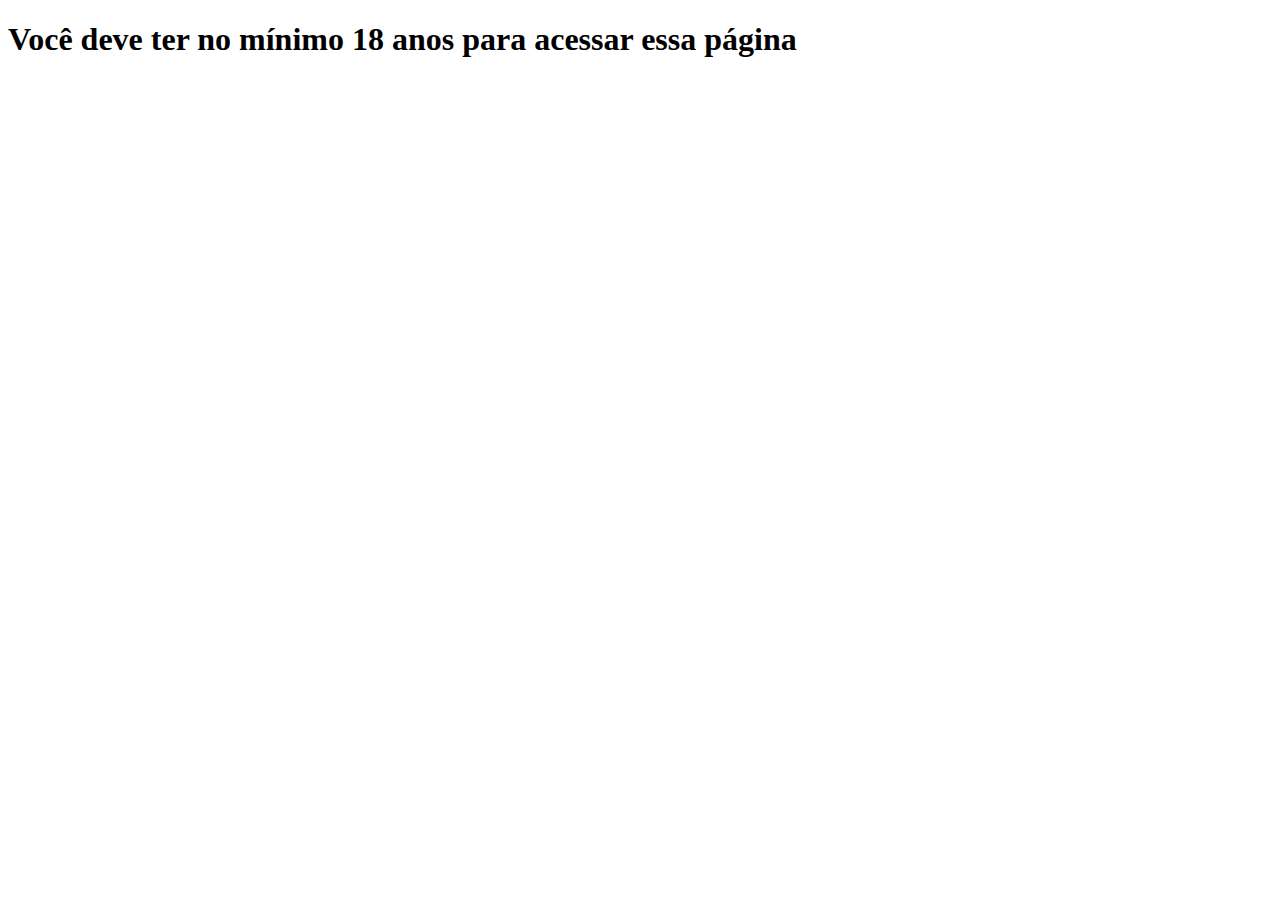
<file: index.html>
<!DOCTYPE html>
<html lang="pt-br">
  <head>
    <meta charset="UTF-8" />
    <meta name="viewport" content="width=device-width, initial-scale=1.0" />
    <meta name="keywords" content="vinho,tinto,vinheria,agnello,vinicola" />
    <meta
      name="description"
      content="Há mais de 15 anos no mercado, a melhor vinheria paulista está agora também na Internet!"
    />

    <title>Vinheria Agnello</title>

    <link rel="stylesheet" href="./css/main.css" />
    <link rel="stylesheet" href="./css/shop.css" />
    <link rel="stylesheet" href="./css/index.css" />
  </head>

  <body onload="verificarIdade()">
    <nav class="navbar">
      <a class="title" href=".">Agnello</a>

      <ul class="menu">
        <li><a href=".">início</a></li>
        <li><a href="pages/contato.html">contato</a></li>
      </ul>

      <a href="pages/login.html">login</a>
    </nav>

    <main>
      <div class="promocao">
        <img src="images/vinho-promocao.webp" alt="" srcset="" />
      </div>

      <div class="mais-vendidos">
        <h1>Mais vendidos</h1>
        <div class="products">
          <div class="product">
            <div class="product-image-bg">
              <div
                class="product-image"
                style="background-image: url('images/tallarico.png')"
              ></div>
            </div>

            <p>Vinho Tinto Tallarico 750ml</p>

            <div class="product-info">
              <span>R$ 12,43</span>
              <a href="pages/produto.html?id=tallarico" class="buy-button"
                >comprar</a
              >
            </div>
          </div>

          <div class="product">
            <div class="product-image-bg">
              <div
                class="product-image"
                style="background-image: url('images/gato-negro.png')"
              ></div>
            </div>

            <p>Vinho Tinto Gato Negro 750ml</p>

            <div class="product-info">
              <span>R$ 51,99</span>
              <a href="pages/produto.html?id=gato-negro" class="buy-button"
                >comprar</a
              >
            </div>
          </div>

          <div class="product">
            <div class="product-image-bg">
              <div
                class="product-image"
                style="background-image: url('images/dom-bosco.webp')"
              ></div>
            </div>

            <p>Vinho Tinto Dom Bosco Seco 750ml</p>

            <div class="product-info">
              <span>R$ 12,90</span>
              <a href="pages/produto.html?id=dom-bosco" class="buy-button"
                >comprar</a
              >
            </div>
          </div>

          <div class="product">
            <div class="product-image-bg">
              <div
                class="product-image"
                style="background-image: url('images/santa-helena.png')"
              ></div>
            </div>

            <p>Vinho Santa Helena Merlot 750ml</p>

            <div class="product-info">
              <span>R$ 45,96</span>
              <a href="pages/produto.html?id=santa-helena" class="buy-button"
                >comprar</a
              >
            </div>
          </div>
        </div>
      </div>

      <div class="nosso-negocio">
        <h1>Nosso negócio</h1>
        <iframe
          width="560"
          height="315"
          src="https://www.youtube.com/embed/hIKIHIC0Q4o?si=77I1Kl9d_a6rGxu1"
          title="YouTube video player"
          frameborder="0"
          allow="accelerometer; autoplay; clipboard-write; encrypted-media; gyroscope; picture-in-picture; web-share"
          referrerpolicy="strict-origin-when-cross-origin"
          allowfullscreen
        ></iframe>
      </div>
    </main>

    <footer class="footer">
      <div class="contato">
        <b>Vinheria Agnello</b>
        <p>11.111.111/1111-80</p>
        <p>De Segunda à Sexta das 09h às 18h</p>
        <a href="pages/mapa.html">
          Rua Costa Aguiar, 1376 - Conj. 12 - Ipiranga, São Paulo - SP,
          04204-001
        </a>
        <br />
        <p>contato@agnello.wine</p>
        <p>(11) 99999-9999</p>
      </div>

      <div class="redes-sociais">
        <a
          href="https://facebook.com/vinheria.agnello"
          rel="noopener noreferrer"
          target="_blank"
          >facebook.com/vinheria.agnello
        </a>
        <a
          href="https://instagr.am/vinheria.agnello"
          rel="noopener noreferrer"
          target="_blank"
          >instagr.am/vinheria.agnello</a
        >
      </div>
    </footer>

    <script src="js/verificar-idade.js"></script>
  </body>
</html>
</file>
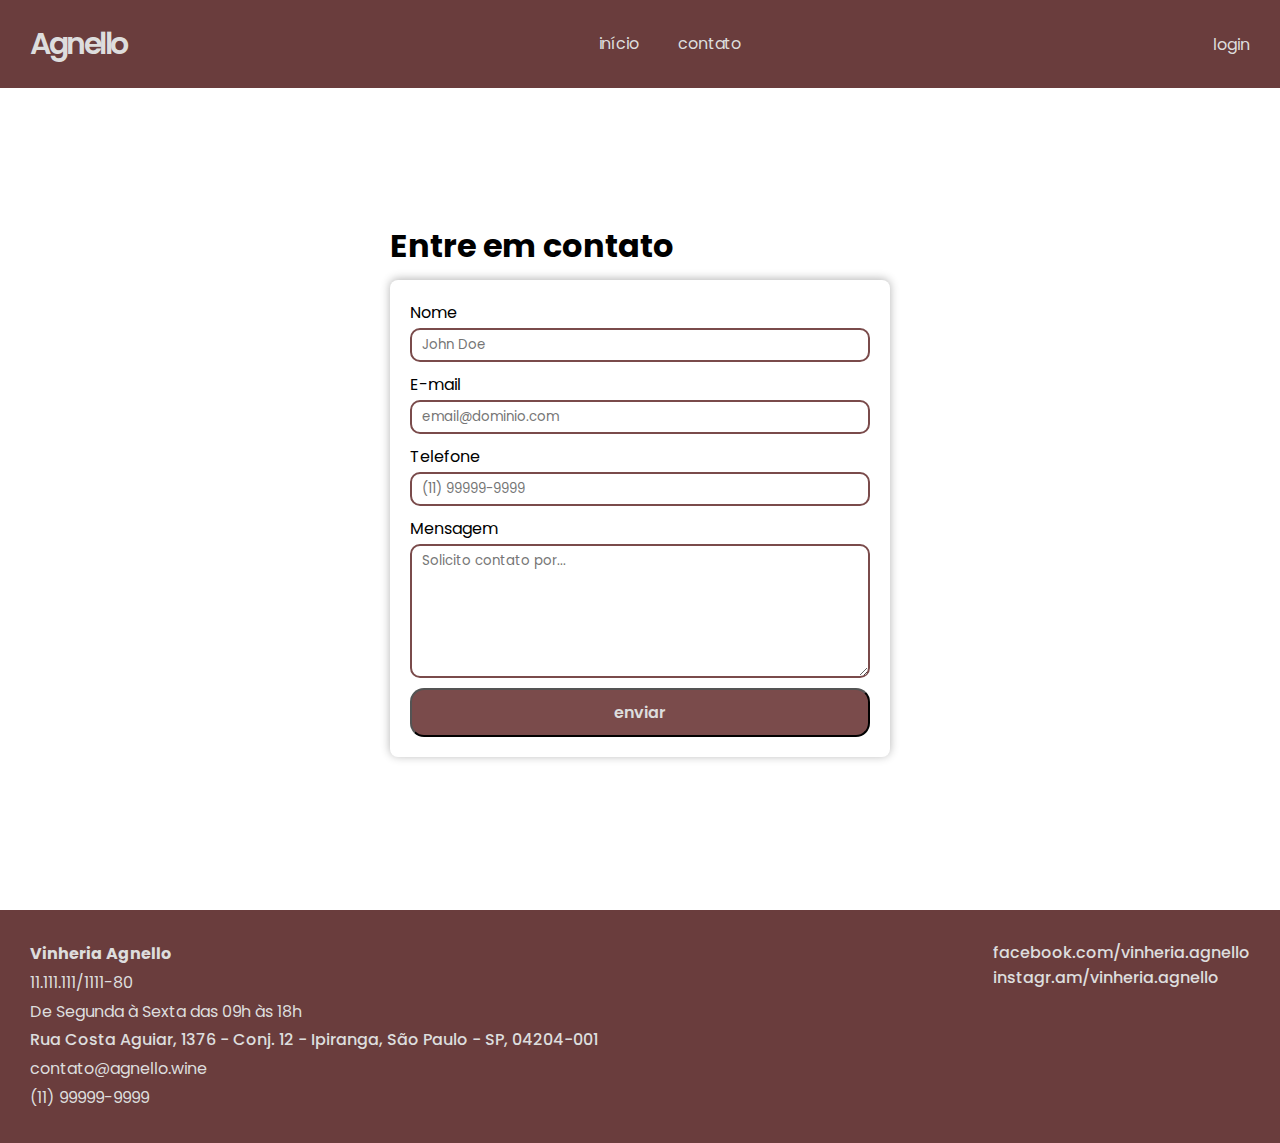
<file: pages/contato.html>
<!DOCTYPE html>
<html lang="en">
  <head>
    <meta charset="UTF-8" />
    <meta name="viewport" content="width=device-width, initial-scale=1.0" />
    <meta name="keywords" content="vinho,tinto,vinheria,agnello,vinicola" />
    <meta
      name="description"
      content="Há mais de 15 anos no mercado, a melhor vinheria paulista está agora também na Internet!"
    />

    <link rel="stylesheet" href="../css/main.css" />
    <link rel="stylesheet" href="../css/form.css" />

    <title>Vinheria Agnello - Contato</title>
  </head>

  <body>
    <nav class="navbar">
      <a class="title" href="../">Agnello</a>

      <ul class="menu">
        <li><a href="../">início</a></li>
        <li><a href="contato.html">contato</a></li>
      </ul>

      <a href="login.html">login</a>
    </nav>
    <main>
      <section>
        <h1>Entre em contato</h1>

        <form class="formulario" onsubmit="enviarContato()">
          <div class="secao-formulario">
            <label for="nome">Nome</label>
            <input type="text" name="nome" placeholder="John Doe" required />
          </div>

          <div class="secao-formulario">
            <label for="email">E-mail</label>
            <input
              type="email"
              name="email"
              placeholder="email@dominio.com"
              required
            />
          </div>

          <div class="secao-formulario">
            <label for="telefone">Telefone</label>
            <input
              type="tel"
              name="telefone"
              placeholder="(11) 99999-9999"
              required
            />
          </div>

          <div class="secao-formulario">
            <label for="nome">Mensagem</label>
            <textarea
              name="mensagem"
              cols="30"
              rows="6"
              placeholder="Solicito contato por..."
              required
            ></textarea>
          </div>

          <button type="submit">enviar</button>
        </form>
      </section>
    </main>

    <footer class="footer">
      <div class="contato">
        <b>Vinheria Agnello</b>
        <p>11.111.111/1111-80</p>
        <p>De Segunda à Sexta das 09h às 18h</p>
        <a href="mapa.html">
          Rua Costa Aguiar, 1376 - Conj. 12 - Ipiranga, São Paulo - SP,
          04204-001
        </a>
        <br />
        <p>contato@agnello.wine</p>
        <p>(11) 99999-9999</p>
      </div>

      <div class="redes-sociais">
        <a
          href="https://facebook.com/vinheria.agnello"
          rel="noopener noreferrer"
          target="_blank"
          >facebook.com/vinheria.agnello
        </a>
        <a
          href="https://instagr.am/vinheria.agnello"
          rel="noopener noreferrer"
          target="_blank"
          >instagr.am/vinheria.agnello</a
        >
      </div>
    </footer>

    <script src="../js/contato.js"></script>
  </body>
</html>
</file>
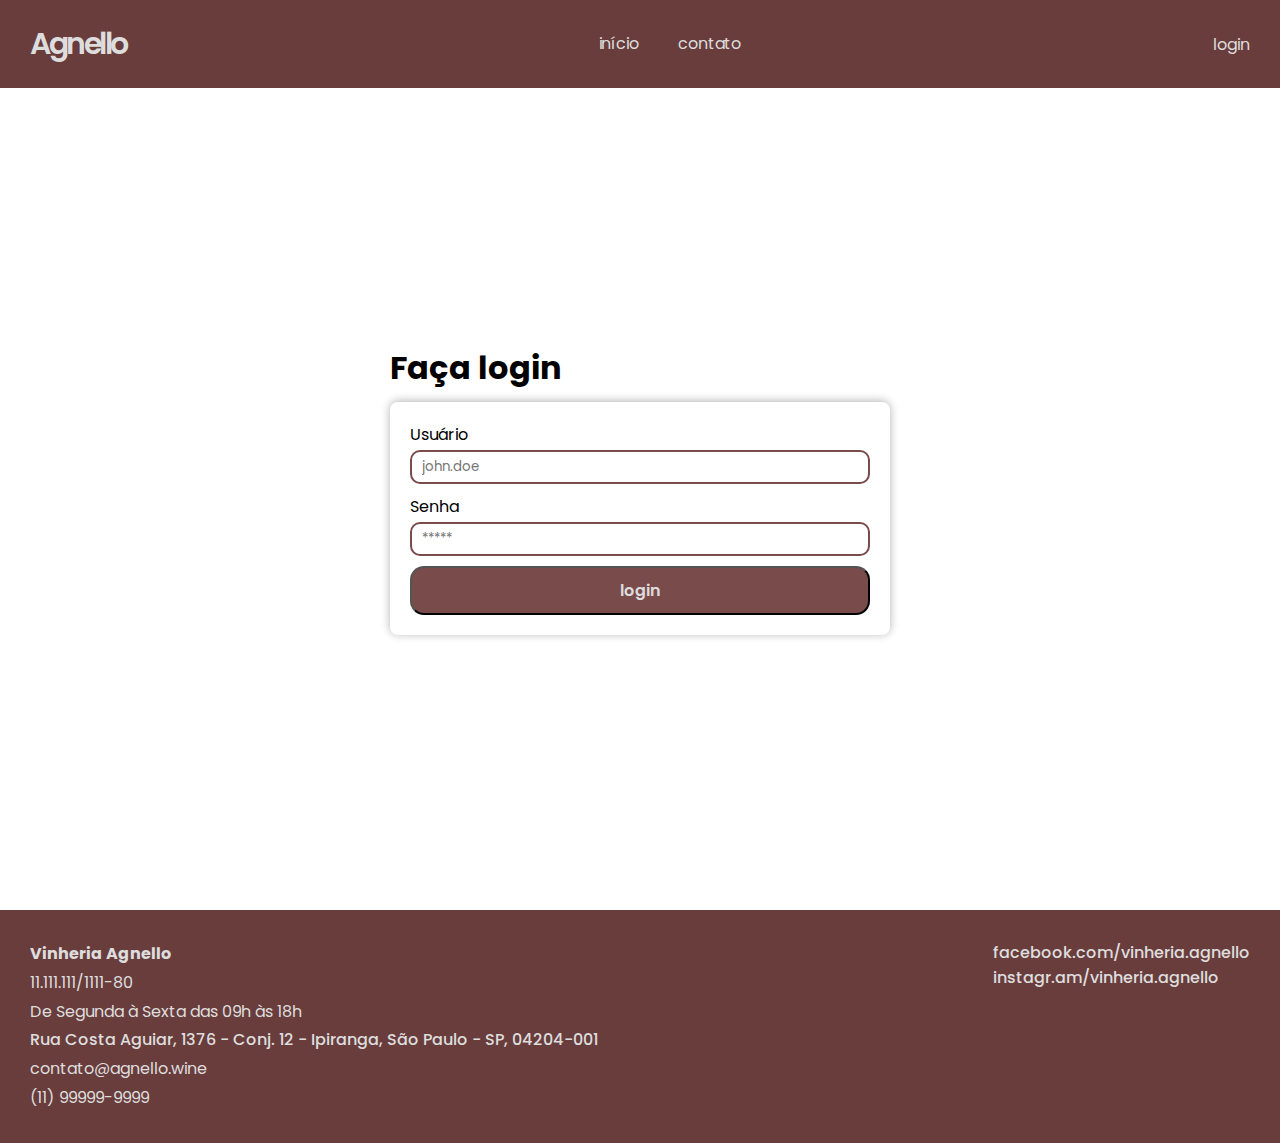
<file: pages/login.html>
<!DOCTYPE html>
<html lang="pt-br">
  <head>
    <meta charset="UTF-8" />
    <meta name="viewport" content="width=device-width, initial-scale=1.0" />
    <meta name="keywords" content="vinho,tinto,vinheria,agnello,vinicola" />
    <meta
      name="description"
      content="Há mais de 15 anos no mercado, a melhor vinheria paulista está agora também na Internet!"
    />

    <link rel="stylesheet" href="../css/main.css" />
    <link rel="stylesheet" href="../css/form.css" />

    <title>Vinheria Agnello - Login</title>
  </head>

  <body>
    <nav class="navbar">
      <a class="title" href="../">Agnello</a>

      <ul class="menu">
        <li><a href="../">início</a></li>
        <li><a href="contato.html">contato</a></li>
      </ul>

      <a href="login.html">login</a>
    </nav>
    <main>
      <section>
        <h1>Faça login</h1>

        <form class="formulario">
          <div class="secao-formulario">
            <label for="usuario">Usuário</label>
            <input
              type="usuario"
              name="usuario"
              id="usuario"
              placeholder="john.doe"
              required
            />
          </div>

          <div class="secao-formulario">
            <label for="password">Senha</label>
            <input
              type="password"
              name="password"
              id="password"
              placeholder="*****"
              required
            />
          </div>

          <button type="button" onclick="enviarLogin()">login</button>
        </form>
      </section>
    </main>

    <footer class="footer">
      <div class="contato">
        <b>Vinheria Agnello</b>
        <p>11.111.111/1111-80</p>
        <p>De Segunda à Sexta das 09h às 18h</p>
        <a href="mapa.html">
          Rua Costa Aguiar, 1376 - Conj. 12 - Ipiranga, São Paulo - SP,
          04204-001
        </a>
        <br />
        <p>contato@agnello.wine</p>
        <p>(11) 99999-9999</p>
      </div>

      <div class="redes-sociais">
        <a
          href="https://facebook.com/vinheria.agnello"
          rel="noopener noreferrer"
          target="_blank"
          >facebook.com/vinheria.agnello
        </a>
        <a
          href="https://instagr.am/vinheria.agnello"
          rel="noopener noreferrer"
          target="_blank"
          >instagr.am/vinheria.agnello</a
        >
      </div>
    </footer>

    <script src="../js/login.js"></script>
  </body>
</html>
</file>
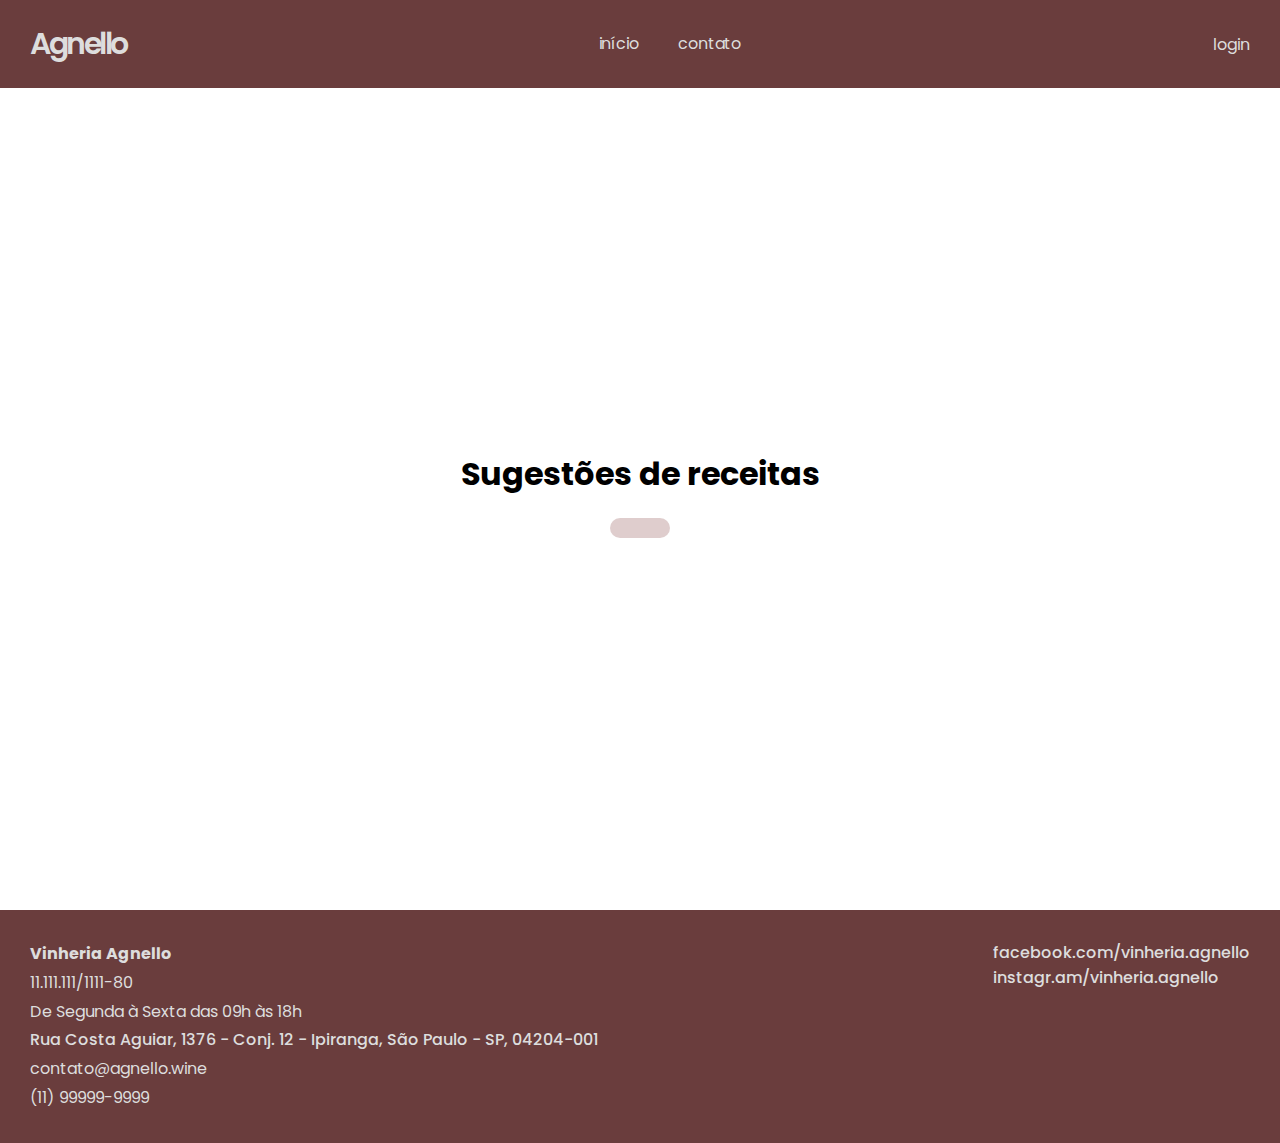
<file: pages/sugestoes.html>
<!DOCTYPE html>
<html lang="pt-br">
  <head>
    <meta charset="UTF-8" />
    <meta name="viewport" content="width=device-width, initial-scale=1.0" />

    <link rel="stylesheet" href="../css/main.css" />
    <link rel="stylesheet" href="../css/suggestion.css" />

    <title>Vinheria Agnello - Comprar</title>
  </head>
  <body onload="carregarInformacoes()">
    <nav class="navbar">
      <a class="title" href="../">Agnello</a>

      <ul class="menu">
        <li><a href="../">início</a></li>
        <li><a href="../pages/contato.html">contato</a></li>
      </ul>

      <a href="login.html">login</a>
    </nav>

    <main>
      <h1>Sugestões de receitas</h1>
      <section class="suggestions-container" id="suggestionsContainer">
        <div class="suggestion">
          <p class="suggestion-title"></p>
          <p class="suggestion-content"></p>
        </div>
      </section>
    </main>

    <footer class="footer">
      <div class="contato">
        <b>Vinheria Agnello</b>
        <p>11.111.111/1111-80</p>
        <p>De Segunda à Sexta das 09h às 18h</p>
        <a href="mapa.html">
          Rua Costa Aguiar, 1376 - Conj. 12 - Ipiranga, São Paulo - SP,
          04204-001
        </a>
        <br />
        <p>contato@agnello.wine</p>
        <p>(11) 99999-9999</p>
      </div>

      <div class="redes-sociais">
        <a
          href="https://facebook.com/vinheria.agnello"
          rel="noopener noreferrer"
          target="_blank"
          >facebook.com/vinheria.agnello
        </a>
        <a
          href="https://instagr.am/vinheria.agnello"
          rel="noopener noreferrer"
          target="_blank"
          >instagr.am/vinheria.agnello</a
        >
      </div>
    </footer>

    <script src="../js/sugestoes.js"></script>
  </body>
</html>
</file>
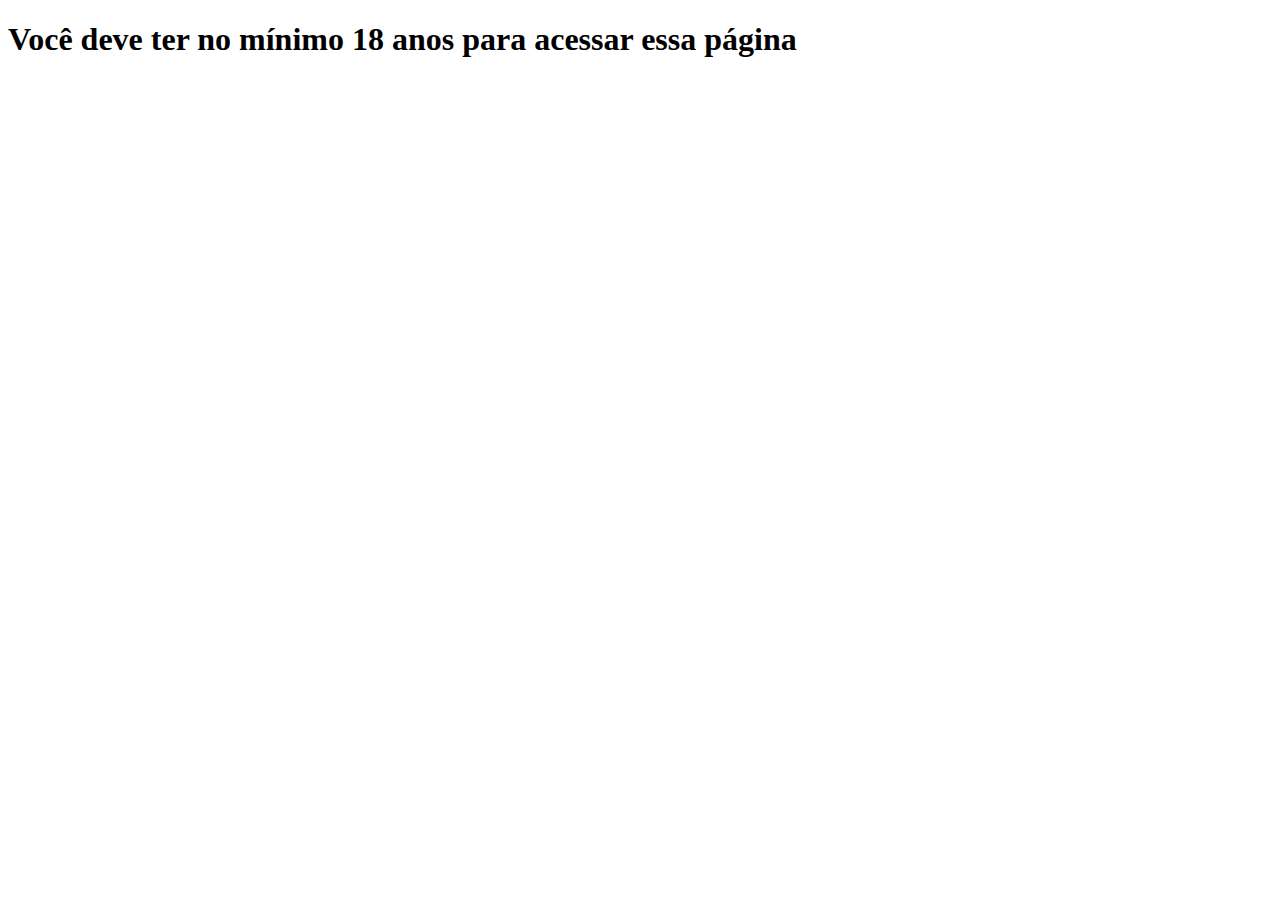
<file: pages/errors/menor-idade.html>
<!DOCTYPE html>
<html lang="pt-br">
<head>
  <meta charset="UTF-8">
  <meta name="viewport" content="width=device-width, initial-scale=1.0">
  <title>[ERRO] Vinheria Agnello</title>
</head>
<body>
  <h1>Você deve ter no mínimo 18 anos para acessar essa página</h1>
</body>
</html>
</file>
<file: css/main.css>
@import url("https://fonts.googleapis.com/css2?family=Poppins:ital,wght@0,100;0,200;0,300;0,400;0,500;0,600;0,700;0,800;0,900;1,100;1,200;1,300;1,400;1,500;1,600;1,700;1,800;1,900&display=swap");

* {
  margin: 0;
  padding: 0;
  box-sizing: border-box;

  font-family: "Poppins";
}

html,
body,
main {
  height: 100%;
}

a {
  text-decoration: none;
}

a,
span {
  font-size: 16px;
}

.navbar {
  display: flex;
  flex-wrap: wrap;
  align-items: center;
  justify-content: space-between;

  padding: 0 30px;

  color: #ddd;
  background-color: #6a3d3d;

  position: fixed;
  width: 100vw;
  min-height: 88px;
}

.navbar .title {
  text-decoration: none;
  color: #ddd;
  font-weight: 600;
  font-size: 30px;

  letter-spacing: -2.5px;
}

.navbar .menu {
  padding: 20px;
  display: flex;
  align-items: center;
}

.navbar .menu {
  display: flex;
  line-height: 3;
  justify-content: space-around;
  flex-wrap: wrap;
  list-style: none;

  letter-spacing: -0.2px;
}

.navbar .menu li + li {
  margin-left: 40px;
}

.navbar a {
  color: #ddd;
}

main {
  padding-top: 88px;
  height: fit-content;
}

.footer {
  display: flex;
  background: #6a3d3d;
  color: #ddd;
  padding: 30px;
  justify-content: space-between;
  margin-top: 10px;
}

.footer > * > a {
  color: #ddd;
  text-decoration: none;
  font-weight: 500;
}

.footer .contato {
  line-height: 1.8;
}

.footer .redes-sociais {
  display: flex;
  flex-direction: column;
}

.row {
  display: flex;
  flex-direction: row;
  justify-content: space-between;
}

.col {
  display: flex;
  flex-direction: column;
}

.external-anchor {
  font-weight: 600;
  text-decoration: underline;
  cursor: pointer;
  color: #5f76c2;
  font-size: 18px;

  transition: all 0.2s;
}

.external-anchor:hover {
  color: #003cff;
  font-size: 18px;
}
</file>
<file: css/shop.css>
.products-section {
  margin: 0 auto;
  max-width: calc(250px * 5);
  min-height: calc(100% + 40px);

  display: flex;
  justify-content: center;
  flex-wrap: wrap;
}

.product {
  display: flex;
  flex-direction: column;
  align-items: center;

  width: 250px;
  margin: 20px;
  padding: 0 20px 20px 20px;
  gap: 10px;
  overflow: hidden;

  box-shadow: 0px -1px 10px 0px rgba(0, 0, 0, 0.302);
  border-radius: 5%;
}

.product p {
  font-size: 18px;
}

.product-image-bg {
  background: radial-gradient(
    circle,
    rgba(214, 95, 95, 1) 0%,
    rgb(155, 88, 88) 51%,
    rgb(96 10 10) 100%
  );
}

.product-image {
  width: 250px;
  height: 250px;

  background-size: contain;
  background-position: center;
}

.product-info {
  display: flex;
  flex-direction: column;
  align-items: center;
  justify-content: space-between;
  width: 100%;
  gap: 5px;
  margin-top: auto;
}

.product-info span {
  font-size: 20px;
  font-weight: 600;
}

.buy-button {
  text-align: center;
  width: 100%;
  border-radius: 30px;
  padding: 8px;
  font-size: 16px;
  font-weight: 500;

  color: #ddd;
  background-color: #d65f5f;
  transition: all 0.2s;
}

.buy-button:hover {
  opacity: 0.7;
}
</file>
<file: css/index.css>
.promocao img {
  max-width: 100%;
}

.mais-vendidos {
  display: flex;
  flex-direction: column;
  align-items: center;
}

.mais-vendidos .products {
  display: flex;
  flex-wrap: wrap;
  align-items: center;
  justify-content: center;
}

.nosso-negocio {
  display: flex;
  align-items: center;
  justify-content: center;
  flex-direction: column;
}
</file>
<file: css/form.css>
main {
  display: flex;
  flex-direction: column;
  align-items: center;
  justify-content: center;
  min-height: 100%;
}

.formulario {
  margin: 10px 0;
  display: flex;
  flex-direction: column;
  gap: 10px;

  box-shadow: 0px -1px 10px 0px rgba(0, 0, 0, 0.302);
  border-radius: 8px;
  overflow: hidden;
  padding: 20px;
  width: 500px;
}

.formulario .secao-formulario {
  display: flex;
  flex-direction: column;
}

.secao-formulario input,
.secao-formulario textarea {
  margin-top: 3px;
  outline: none;
  padding: 5px 10px;
  border-radius: 10px;
  transition: all 0.3s;
  border: 2px solid #7a4b4b;
}

.secao-formulario input:focus,
.secao-formulario textarea:focus {
  border: 2px solid #bb9393;
}

.formulario button {
  color: #ddd;
  font-weight: 600;
  font-size: 16px;
  border-radius: 14px;
  outline: none;
  padding: 10px;
  background-color: #7a4b4b;
  transition: all 0.3s;
  cursor: pointer;
}

.formulario button:hover {
  background-color: #bb9393;
}
</file>
<file: css/suggestion.css>
main {
  display: flex;
  flex-direction: column;
  align-items: center;
  justify-content: center;
  min-height: 100%;
}

.suggestions-container {
  max-width: 900px;
  display: flex;
  flex-direction: column;
  gap: 20px;

  background-color: #ccb0b0a1;
  padding: 10px 30px;
  border-radius: 30px;
  margin-top: 20px;
}

.suggestion {
  display: flex;
  flex-direction: column;
}

.suggestion-title {
  font-weight: 600;
  font-size: 18px;
}
</file>
